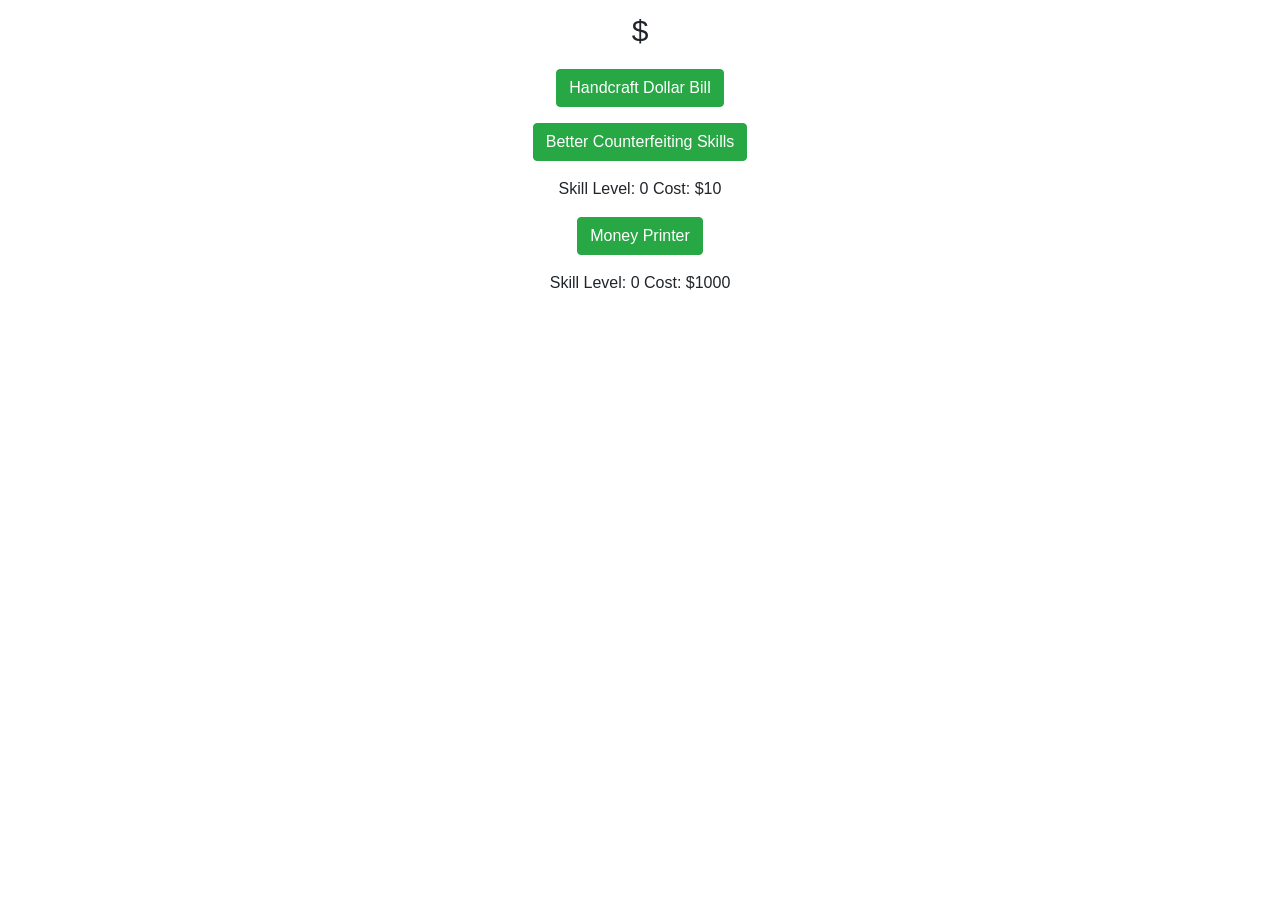
<file: index.html>
<!DOCTYPE html>
<html>
<head>
	<link rel="stylesheet" href="https://stackpath.bootstrapcdn.com/bootstrap/4.1.3/css/bootstrap.min.css" integrity="sha384-MCw98/SFnGE8fJT3GXwEOngsV7Zt27NXFoaoApmYm81iuXoPkFOJwJ8ERdknLPMO" crossorigin="anonymous">
	<link rel="stylesheet" type="text/css" href="style.css">
	<title></title>
</head>
<body>
	<div class="d-flex flex-column text-center mx-auto">
        <div class="wallet m-2">
            $<span id="money"></span>
        </div>
        <div class="m-2">
            <button type="button" onclick="moneyClick(1)" class="btn btn-success">Handcraft Dollar Bill</button>
        </div>
        <div class="m-2">
            <button type="button" onclick="upgradeClick(1)" class="btn btn-success">Better Counterfeiting Skills</button>
        </div>
        <div class="m-2">
            Skill Level: <span id="clickUpgradeAmount">0</span>
            Cost: $<span id="clickUpgradeCost">10</span>
        </div>
        <div class="m-2">
            <button type="button" onclick="upgradePrint(1)" class="btn btn-success">Money Printer</button>
        </div>
        <div class="m-2">
            Skill Level: <span id="printUpgradeAmount">0</span>
            Cost: $<span id="printUpgradeCost">1000</span>
        </div>
    </div>
	<script type="text/javascript" src="main.js"></script>
</body>
</html>
</file>
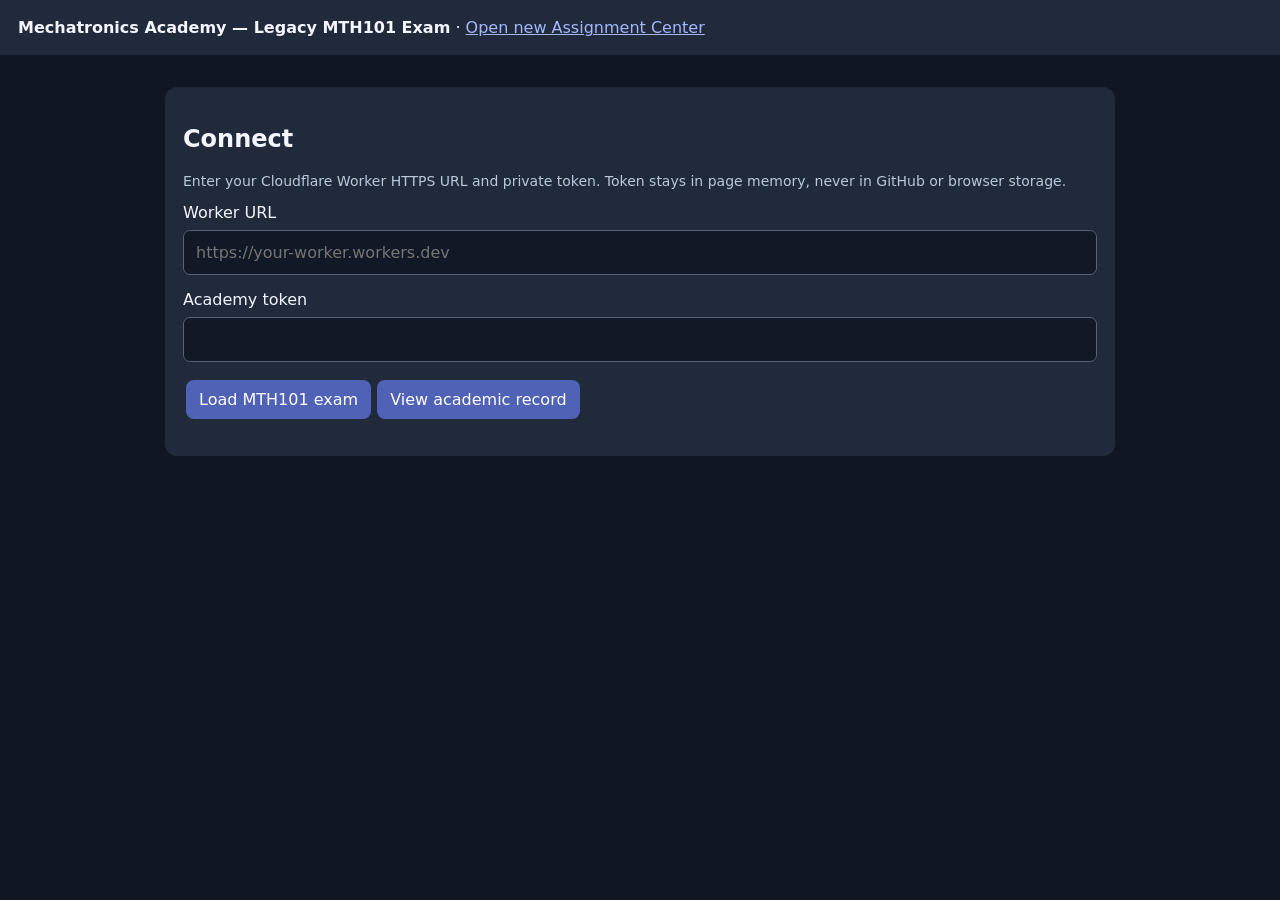
<file: mechatronics-academy/index.html>
<!doctype html><html lang="en"><head><meta charset="utf-8"><meta name="viewport" content="width=device-width,initial-scale=1"><title>Mechatronics Academy</title>
<style>body{font:16px system-ui;background:#101723;color:#f4f6ff;margin:0}header{padding:18px;background:#202a3b}main{max-width:950px;margin:auto;padding:20px}section{background:#202a3b;padding:18px;border-radius:12px;margin:12px 0}input,textarea{display:block;width:100%;box-sizing:border-box;margin:8px 0 15px;padding:12px;font:inherit;background:#111826;color:white;border:1px solid #58627a;border-radius:7px}textarea{min-height:140px}button{font:inherit;background:#4f62b6;color:white;border:0;border-radius:8px;padding:10px 13px;margin:3px;cursor:pointer}button:disabled{opacity:.4}.nav{display:flex;flex-wrap:wrap;gap:2px}.nav button{min-width:42px}.nav .active{outline:2px solid #fff}.nav .done{background:#22745a}.graph{background:white;width:100%;max-width:440px;border-radius:8px}canvas{background:white;width:100%;height:200px;touch-action:none;display:block}.muted{color:#bcc7db;font-size:14px}#questionSection,#receiptSection,#recordSection{display:none}pre{white-space:pre-wrap;overflow-wrap:anywhere}</style></head><body>
<header><strong>Mechatronics Academy — Legacy MTH101 Exam</strong> · <a href="./assignments.html" style="color:#a5b7ff">Open new Assignment Center</a></header><main>
<section><h2>Connect</h2><p class="muted">Enter your Cloudflare Worker HTTPS URL and private token. Token stays in page memory, never in GitHub or browser storage.</p><label>Worker URL<input id="base" placeholder="https://your-worker.workers.dev"></label><label>Academy token<input id="token" type="password" autocomplete="off"></label><button id="load">Load MTH101 exam</button><button id="progress">View academic record</button><p id="status" role="status"></p></section>
<section id="questionSection"><h2 id="title"></h2><div class="nav" id="navigation"></div><p id="prompt"></p><div id="graph"></div><label>Final answer<input id="answer" inputmode="decimal"></label><label>Show working<textarea id="work"></textarea></label><label>Handwritten working (stylus / finger / mouse)<canvas id="pad"></canvas></label><button id="clear">Clear drawing</button><div><button id="back">Previous</button><button id="forward">Next</button><button id="backup">Export draft</button><button id="submit">Submit complete exam</button></div></section>
<section id="receiptSection"><h2>Submission recorded</h2><pre id="receipt"></pre><p class="muted">Numeric answer subtotal is provisional. Method, units and reasoning require independent review before final grading.</p></section>
<section id="recordSection"><h2>Academic record</h2><pre id="record"></pre></section></main>
<script>
(function(){
"use strict";
var byId=function(x){return document.getElementById(x)},base="",token="",exam=null,index=0,answers={},painting=false,last=null,canvas=byId("pad"),ctx=canvas.getContext("2d");
function status(s){byId("status").textContent=s}
function validate(){base=byId("base").value.trim().replace(/\/+$/,"");var u=new URL(base);if(u.protocol!=="https:"&&u.hostname!=="localhost")throw Error("HTTPS required");token=byId("token").value||token;if(!token)throw Error("Enter a token")}
async function api(path,method,body){var r=await fetch(base+path,{method:method||"GET",headers:{"Authorization":"Bearer "+token,"Content-Type":"application/json"},body:body?JSON.stringify(body):undefined});var d=await r.json();if(!r.ok)throw Error(d.error||"Request failed");return d}
function persist(){try{localStorage.setItem("academy-draft-v1",JSON.stringify({exam_id:exam.id,answers:answers}))}catch(e){status("Local storage unavailable; export a backup.")}}
function save(){if(!exam)return;var id=exam.questions[index].id;answers[id]={answer:byId("answer").value,work:byId("work").value,drawing:canvas.toDataURL("image/png")};persist()}
function drawGraph(id){if(id!=="Q09"&&id!=="Q20"){byId("graph").innerHTML="";return}
var svg='<svg class="graph" viewBox="0 0 440 265" xmlns="http://www.w3.org/2000/svg" role="img" aria-label="Linear graph through (2,5) and (6,17)">';
for(var i=0;i<9;i++)svg+='<path d="M'+(45+45*i)+' 10 V245" stroke="#d7dfea"/>';
for(var j=0;j<11;j++)svg+='<path d="M45 '+(245-22*j)+' H420" stroke="#d7dfea"/>';
svg+='<path d="M45 10V245H420" fill="none" stroke="#111" stroke-width="2"/><path d="M45 256 L360 25" stroke="#365ecb" stroke-width="3"/>';
[[2,5],[6,17]].forEach(function(p){var x=45+p[0]*45,y=245-p[1]*11;svg+='<circle cx="'+x+'" cy="'+y+'" r="5" fill="#b92847"/><text x="'+(x+7)+'" y="'+(y-8)+'" fill="#111" font-size="13">('+p[0]+','+p[1]+')</text>'});
byId("graph").innerHTML=svg+'</svg>'}
function resize(){var old=answers[exam.questions[index].id]?.drawing,w=canvas.clientWidth;canvas.width=w*devicePixelRatio;canvas.height=200*devicePixelRatio;ctx.setTransform(devicePixelRatio,0,0,devicePixelRatio,0,0);ctx.fillStyle="white";ctx.fillRect(0,0,w,200);if(old){var img=new Image();img.onload=function(){ctx.drawImage(img,0,0,w,200)};img.src=old}}
function render(){var item=exam.questions[index];byId("title").textContent="Question "+(index+1)+" / "+exam.questions.length+" — "+item.title;byId("prompt").textContent=item.prompt;drawGraph(item.id);byId("answer").value=answers[item.id]?.answer||"";byId("work").value=answers[item.id]?.work||"";byId("back").disabled=index===0;byId("forward").disabled=index===exam.questions.length-1;
var nav=byId("navigation");nav.replaceChildren();exam.questions.forEach(function(q,k){var b=document.createElement("button");b.textContent=k+1;b.className=(k===index?"active ":"")+(answers[q.id]?.answer||answers[q.id]?.work?"done":"");b.onclick=function(){navigate(k)};nav.appendChild(b)});requestAnimationFrame(resize)}
function navigate(i){save();index=i;render()}
function download(o,name){var a=document.createElement("a"),u=URL.createObjectURL(new Blob([JSON.stringify(o,null,2)],{type:"application/json"}));a.href=u;a.download=name;a.click();setTimeout(function(){URL.revokeObjectURL(u)},1000)}
byId("load").onclick=async function(){try{validate();var exams=await api("/api/exams");exam=exams[0];var local=JSON.parse(localStorage.getItem("academy-draft-v1")||"{}");answers=local.exam_id===exam.id?local.answers||{}:{};byId("token").value="";byId("questionSection").style.display="block";byId("recordSection").style.display="none";status("Connected");render()}catch(e){status(e.message)}};
byId("progress").onclick=async function(){try{validate();var data=await api("/api/progress");byId("record").textContent=JSON.stringify(data,null,2);byId("recordSection").style.display="block";status("Record retrieved")}catch(e){status(e.message)}};
byId("answer").oninput=save;byId("work").oninput=save;byId("back").onclick=function(){navigate(Math.max(0,index-1))};byId("forward").onclick=function(){navigate(Math.min(index+1,exam.questions.length-1))};
function point(e){var r=canvas.getBoundingClientRect();return {x:e.clientX-r.left,y:e.clientY-r.top}}
canvas.onpointerdown=function(e){painting=true;canvas.setPointerCapture(e.pointerId);last=point(e)};
canvas.onpointermove=function(e){if(!painting)return;var p=point(e);ctx.strokeStyle="#142036";ctx.lineWidth=2.5;ctx.lineCap="round";ctx.beginPath();ctx.moveTo(last.x,last.y);ctx.lineTo(p.x,p.y);ctx.stroke();last=p};
canvas.onpointerup=function(){painting=false;save()};
byId("clear").onclick=function(){ctx.fillStyle="white";ctx.fillRect(0,0,canvas.width,canvas.height);save()};
byId("backup").onclick=function(){save();download({exam_id:exam.id,answers:answers},"academy-draft.json")};
byId("submit").onclick=async function(){try{save();if(!confirm("Submit and lock all answers?"))return;var receipt=await api("/api/attempts","POST",{exam_id:exam.id,answers:answers});byId("receipt").textContent=JSON.stringify(receipt,null,2);byId("receiptSection").style.display="block";byId("questionSection").style.display="none";localStorage.removeItem("academy-draft-v1");status("Saved to academic database")}catch(e){status(e.message)}};
})();
</script></body></html>
</file>
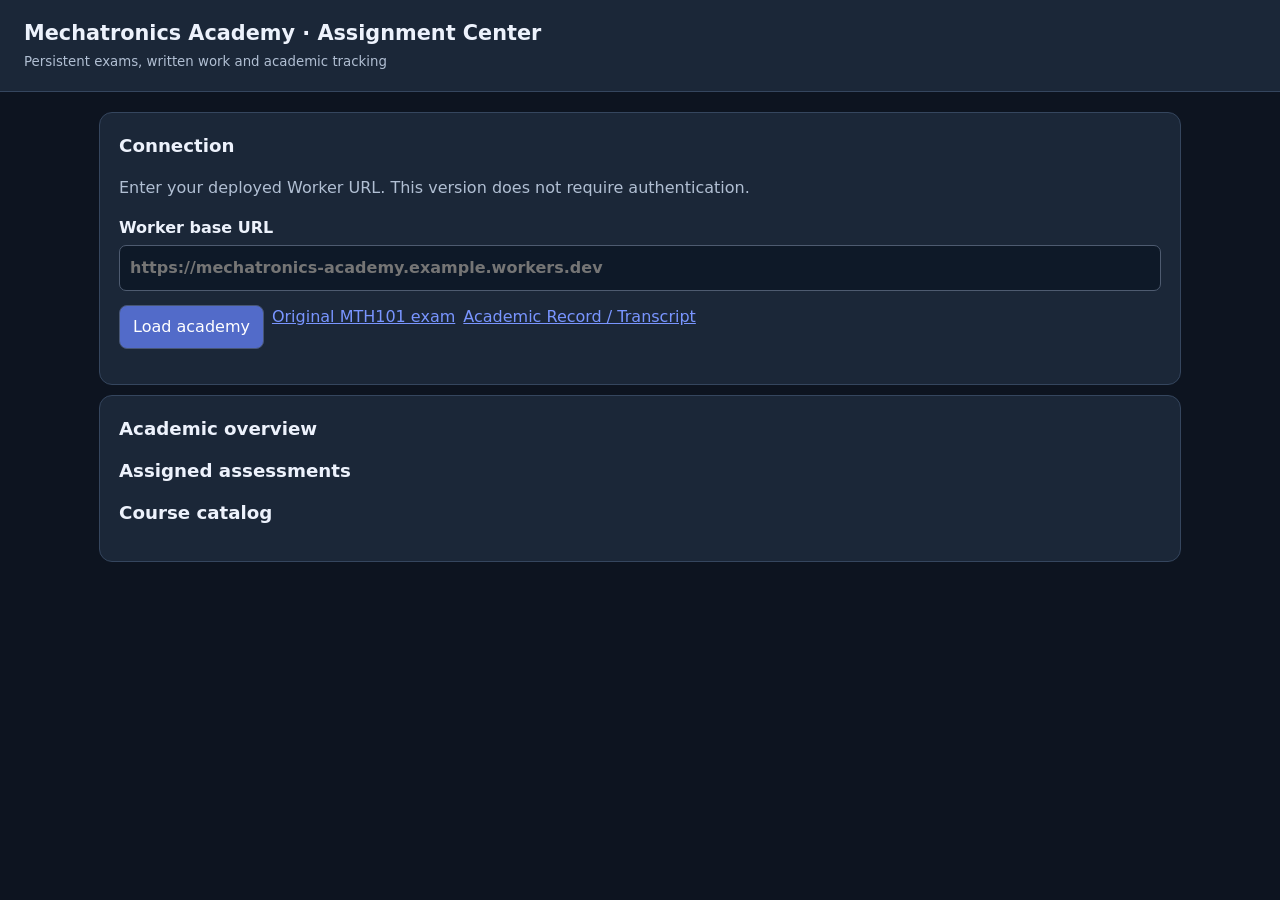
<file: mechatronics-academy/assignments.html>
<!doctype html><html lang="en"><head><meta charset="utf-8"><meta name="viewport" content="width=device-width,initial-scale=1"><title>Academy · Assignments</title><style>
:root{color-scheme:dark;--bg:#0d1420;--panel:#1b2738;--text:#edf2fc;--muted:#b1bfd3;--accent:#7995ff}*{box-sizing:border-box}
body{margin:0;background:var(--bg);color:var(--text);font:16px/1.5 system-ui,Arial}
header{background:var(--panel);border-bottom:1px solid #35465e;padding:18px 24px}main{max-width:1110px;margin:20px auto;padding:0 14px}
.panel{background:var(--panel);border:1px solid #35465e;border-radius:13px;padding:19px;margin:10px 0}
.columns{display:grid;grid-template-columns:245px minmax(0,1fr);gap:12px}.muted{color:var(--muted)}h1{font-size:1.3rem;margin:0}h2{font-size:1.14rem;margin-top:0}
button,input,textarea,select{font:inherit}button{border:1px solid #475675;border-radius:8px;background:#34445e;color:white;padding:9px 13px;cursor:pointer}
button.primary{background:#526bc9}button:disabled{opacity:.4}input,textarea,select{background:#0e1928;color:white;border:1px solid #4e5b70;border-radius:7px;padding:10px;width:100%}textarea{min-height:170px;resize:vertical}
label{display:block;margin-top:12px;font-weight:600}label input,label textarea{margin-top:5px}
nav{display:grid;grid-template-columns:repeat(5,1fr);gap:5px}nav button{padding:8px 0}nav button.active{outline:2px solid #dce6ff}nav button.done{background:#246458}
.controls{display:flex;flex-wrap:wrap;gap:8px;margin:14px 0}.grid{display:grid;grid-template-columns:repeat(auto-fit,minmax(230px,1fr));gap:10px}
.card{padding:14px;background:#121e2e;border:1px solid #42516a;border-radius:10px}#editor,#finished{display:none}
canvas{display:block;background:white;width:100%;height:230px;touch-action:none;border-radius:7px}#plot svg{background:white;border-radius:8px;width:100%;max-width:550px}
pre{white-space:pre-wrap;word-break:break-word}small{color:var(--muted)}
@media(max-width:770px){.columns{display:block}nav{grid-template-columns:repeat(10,1fr)}}
</style></head><body><header><h1>Mechatronics Academy · Assignment Center</h1><small>Persistent exams, written work and academic tracking</small></header><main>
<section class="panel"><h2>Connection</h2><p class="muted">Enter your deployed Worker URL. This version does not require authentication.</p><label>Worker base URL<input id="server" placeholder="https://mechatronics-academy.example.workers.dev"></label><div class="controls"><button class="primary" id="connect">Load academy</button><a href="./index.html" style="color:var(--accent)">Original MTH101 exam</a><a href="./record.html" style="color:var(--accent)">Academic Record / Transcript</a></div><p id="status" role="status"></p></section>
<section class="panel" id="dashboard"><h2>Academic overview</h2><div id="stats" class="grid"></div><h2>Assigned assessments</h2><div id="assignments" class="grid"></div><h2>Course catalog</h2><div id="courses" class="grid"></div></section>
<div class="columns" id="editor"><aside class="panel"><h2 id="examTitle">Assessment</h2><p id="answered" class="muted"></p><nav id="questionNav"></nav><div class="controls"><button id="download">Export draft</button><button class="primary" id="submit">Submit final answers</button></div><small>Answers are saved locally until submitted; submitted answers are stored in D1.</small></aside>
<section class="panel"><h2 id="questionTitle"></h2><p id="prompt"></p><div id="plot"></div><label>Final answer<input id="answer" autocomplete="off"></label><label>Reasoning, equations and working<textarea id="working" placeholder="Show steps, justify assumptions and units."></textarea></label><label>Optional artifact reference or URL<input id="artifact" placeholder="Onshape / KiCad / drawing reference"></label><label>Handwritten calculations or sketch</label><canvas id="pad"></canvas><div class="controls"><button id="erase">Erase drawing</button><button id="prev">Previous</button><button id="next">Next</button></div></section></div>
<section class="panel" id="finished"><h2>Exam submitted</h2><pre id="receipt"></pre><button id="home">Back to assignments</button></section>
</main><script>
(function(){
"use strict";
const el=id=>document.getElementById(id);
let host="",catalog=[],assignments=[],assessment=null,assignment=null,index=0,answers={},drawing=false,last=null;
const pad=el("pad"),ctx=pad.getContext("2d");
const say=x=>el("status").textContent=x;
async function api(op,data,method){const r=await fetch(host+"/api/v2/"+op,{method:method||"POST",headers:{"Content-Type":"application/json"},body:method==="GET"?undefined:JSON.stringify(data||{})});let v=await r.json();if(!r.ok)throw Error(v.error||"Request failed");return v}
function make(tag,txt,parent){const x=document.createElement(tag);x.textContent=txt;parent.appendChild(x);return x}
function clean(parent){parent.replaceChildren()}
function backup(){return "academy-draft-"+assignment.id}
function save(){if(!assessment||!assignment)return;const q=assessment.questions[index],a=answers[q.id]||{};a.answer=el("answer").value;a.work=el("working").value;a.artifact_ref=el("artifact").value;a.drawing=pad.toDataURL("image/png");answers[q.id]=a;localStorage.setItem(backup(),JSON.stringify(answers))}
function sizeCanvas(){const w=pad.getBoundingClientRect().width;pad.width=w*devicePixelRatio;pad.height=230*devicePixelRatio;ctx.setTransform(devicePixelRatio,0,0,devicePixelRatio,0,0);ctx.fillStyle="white";ctx.fillRect(0,0,w,230);const src=answers[assessment.questions[index].id]?.drawing;if(src){let img=new Image();img.onload=()=>ctx.drawImage(img,0,0,w,230);img.src=src}}
function diagram(q){
 const target=el("plot");clean(target);const d=q.diagram;if(!d||d.type!=="cartesian")return;
 const svg=document.createElementNS("http://www.w3.org/2000/svg","svg");svg.setAttribute("viewBox","0 0 500 330");svg.setAttribute("role","img");svg.setAttribute("aria-label","Cartesian graph with plotted data");
 const bounds=d.bounds||{xmin:-5,xmax:5,ymin:-5,ymax:5};
 const px=x=>45+(x-bounds.xmin)/(bounds.xmax-bounds.xmin)*415,py=y=>290-(y-bounds.ymin)/(bounds.ymax-bounds.ymin)*250;
 const line=(x1,y1,x2,y2,color,width)=>{const l=document.createElementNS(svg.namespaceURI,"line");l.setAttribute("x1",x1);l.setAttribute("y1",y1);l.setAttribute("x2",x2);l.setAttribute("y2",y2);l.setAttribute("stroke",color);l.setAttribute("stroke-width",width);svg.appendChild(l)};
 for(let i=0;i<=10;i++){line(45+i*41.5,40,45+i*41.5,290,"#dae0e7",1);line(45,40+i*25,460,40+i*25,"#dae0e7",1)}
 line(px(0),40,px(0),290,"#243148",2);line(45,py(0),460,py(0),"#243148",2);
 for(const series of d.series||[]){const pts=series.points||[];for(let i=1;i<pts.length;i++)line(px(pts[i-1][0]),py(pts[i-1][1]),px(pts[i][0]),py(pts[i][1]),"#315bd6",3);for(const p of pts){const dot=document.createElementNS(svg.namespaceURI,"circle");dot.setAttribute("cx",px(p[0]));dot.setAttribute("cy",py(p[1]));dot.setAttribute("r",4);dot.setAttribute("fill","#c53958");svg.appendChild(dot)}}
 target.appendChild(svg);
}
function render(){const q=assessment.questions[index];el("examTitle").textContent=assessment.title;el("questionTitle").textContent="Question "+(index+1)+" / "+assessment.questions.length+" — "+q.title;el("prompt").textContent=q.prompt;el("answer").value=answers[q.id]?.answer||"";el("working").value=answers[q.id]?.work||"";el("artifact").value=answers[q.id]?.artifact_ref||"";diagram(q);
 const nav=el("questionNav");clean(nav);let count=0;assessment.questions.forEach((item,i)=>{const done=!!(answers[item.id]?.answer||answers[item.id]?.work);if(done)count++;const b=make("button",String(i+1),nav);b.className=(index===i?"active ":"")+(done?"done":"");b.onclick=()=>step(i)});
 el("answered").textContent=count+" / "+assessment.questions.length+" answered";el("prev").disabled=index===0;el("next").disabled=index===assessment.questions.length-1;requestAnimationFrame(sizeCanvas)}
function step(n){save();index=n;render()}
function download(o,name){const u=URL.createObjectURL(new Blob([JSON.stringify(o,null,2)],{type:"application/json"})),a=document.createElement("a");a.href=u;a.download=name;a.click();setTimeout(()=>URL.revokeObjectURL(u),1500)}
async function openAssignment(id){try{assignment=assignments.find(a=>a.id===id);assessment=await api("get_assessment",{assessment_id:assignment.assessment_id});if(assessment.status!=="published")throw Error("Exam is not published");answers=JSON.parse(localStorage.getItem(backup())||"{}");index=0;el("editor").style.display="grid";el("finished").style.display="none";render();el("editor").scrollIntoView({behavior:"smooth"})}catch(e){say(e.message)}}
async function overview(){const data=await api("academic_overview",{},"GET");catalog=data.courses;assignments=data.assignments;const stats=el("stats"),list=el("assignments"),cs=el("courses");clean(stats);clean(list);clean(cs);
 for(const item of [data.credits_mastered+" / 128 credits",data.competencies.length+" defined competencies",data.submissions.length+" submissions",data.next_eligible.length+" eligible courses"]){const c=make("div",item,stats);c.className="card"}
 for(const a of assignments){const c=document.createElement("div");c.className="card";make("strong",a.title,c);make("p",a.course_id+" · "+a.status,c);if(a.status==="assigned"){const b=make("button","Open assessment",c);b.onclick=()=>openAssignment(a.id)}list.appendChild(c)}
 if(!assignments.length)make("p","No assignments yet. Ask your tutor to create, publish and assign a test using the academy tools.",list);
 for(const c of catalog){const box=make("div",c.id+" · "+c.title,cs);box.className="card";make("small","Term "+c.term+" · "+c.credits+" credits · "+c.status,box)}
}
el("connect").onclick=async()=>{try{const u=new URL(el("server").value.trim().replace(/\/+$/,""));if(u.protocol!=="https:"&&u.hostname!=="localhost")throw Error("HTTPS URL required");host=u.origin+u.pathname.replace(/\/+$/,"");localStorage.setItem("academy-worker-url",host);await overview();say("Connected to academic record")}catch(e){say(e.message)}};
el("server").value=localStorage.getItem("academy-worker-url")||"";
for(const id of ["answer","working","artifact"])el(id).oninput=()=>save();
el("prev").onclick=()=>step(Math.max(0,index-1));el("next").onclick=()=>step(Math.min(assessment.questions.length-1,index+1));
function point(e){const r=pad.getBoundingClientRect();return {x:e.clientX-r.left,y:e.clientY-r.top}}
pad.onpointerdown=e=>{drawing=true;pad.setPointerCapture(e.pointerId);last=point(e)};
pad.onpointermove=e=>{if(!drawing)return;const p=point(e);ctx.strokeStyle="#1c2736";ctx.lineWidth=2;ctx.lineCap="round";ctx.beginPath();ctx.moveTo(last.x,last.y);ctx.lineTo(p.x,p.y);ctx.stroke();last=p};
pad.onpointerup=()=>{drawing=false;save()};
el("erase").onclick=()=>{ctx.fillStyle="white";ctx.fillRect(0,0,pad.width,pad.height);save()};
el("download").onclick=()=>{save();download({assignment_id:assignment.id,answers},"academy-assignment-"+assignment.id+".json")};
el("submit").onclick=async()=>{try{save();if(!confirm("Submit this exam and lock your answers?"))return;const receipt=await api("submit_assignment",{assignment_id:assignment.id,answers});localStorage.removeItem(backup());el("receipt").textContent=JSON.stringify(receipt,null,2);el("editor").style.display="none";el("finished").style.display="block";await overview()}catch(e){say(e.message)}};
el("home").onclick=()=>{el("finished").style.display="none";window.scrollTo({top:0,behavior:"smooth"})};
})();
</script></body></html>
</file>
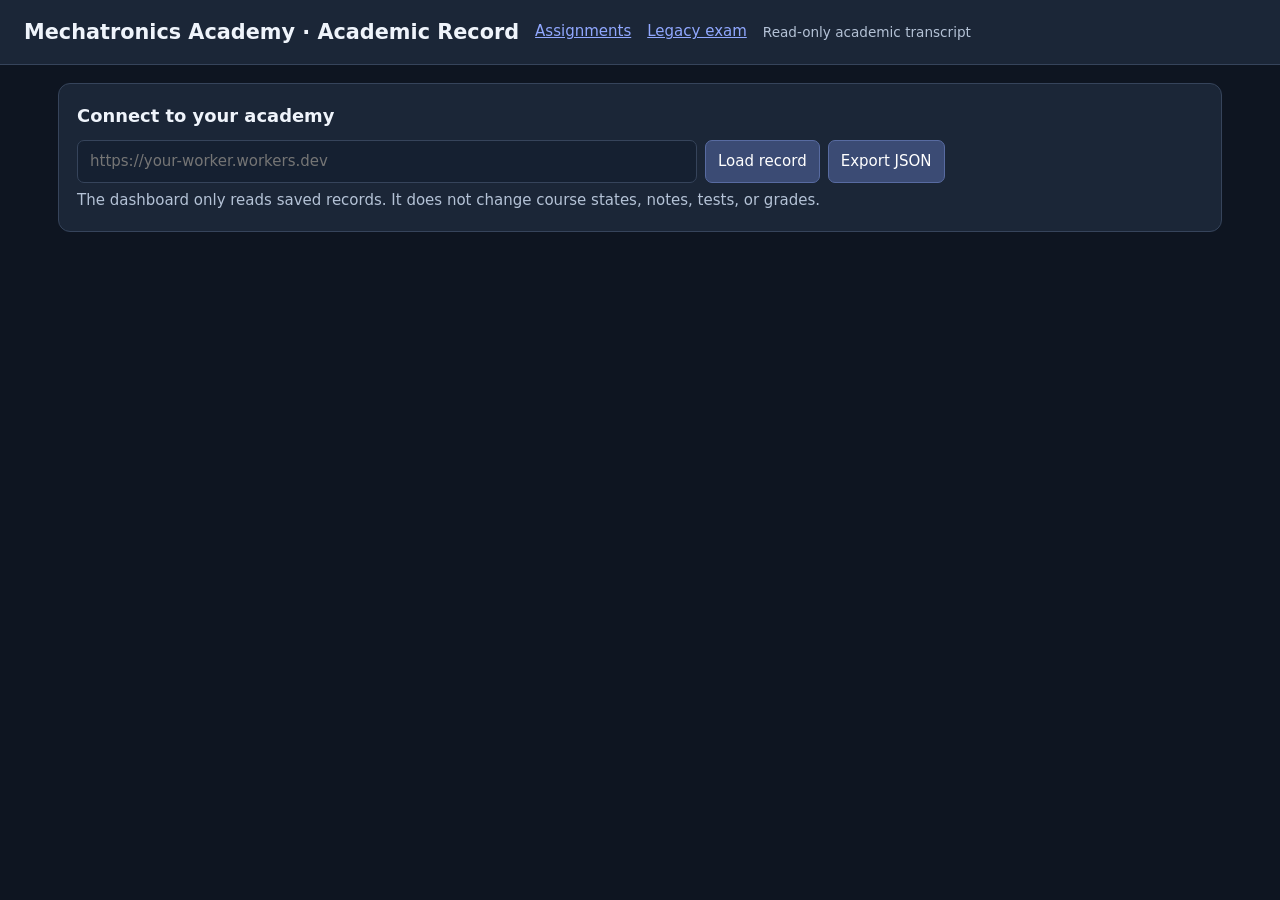
<file: mechatronics-academy/record.html>
<!doctype html>
<html lang="en"><head><meta charset="utf-8"><meta name="viewport" content="width=device-width,initial-scale=1"><title>Mechatronics Academy · Academic Record</title>
<style>
:root{color-scheme:dark;--bg:#0e1521;--surface:#1b2637;--surface2:#152031;--edge:#36445b;--ink:#eff4fb;--muted:#b4c2d6;--accent:#91a8ff}
*{box-sizing:border-box}body{background:var(--bg);color:var(--ink);font:15px/1.55 system-ui,sans-serif;margin:0}
header{padding:16px 24px;background:var(--surface);border-bottom:1px solid var(--edge);display:flex;gap:16px;align-items:center;flex-wrap:wrap}
header a,a{color:var(--accent)}h1{font-size:1.3rem;margin:0}h2{font-size:1.12rem;margin:0 0 10px}h3{font-size:1rem;margin:0 0 6px}
main{max-width:1200px;margin:auto;padding:18px}.panel{padding:18px;border-radius:12px;background:var(--surface);border:1px solid var(--edge);margin-bottom:13px}
.grid{display:grid;grid-template-columns:repeat(auto-fit,minmax(190px,1fr));gap:10px}.metric{background:var(--surface2);padding:14px;border:1px solid var(--edge);border-radius:9px}
.big{font-size:1.6rem;font-weight:700}.muted,small{color:var(--muted)}small{font-size:.85rem}
input,button,select{font:inherit;border-radius:7px;padding:9px 12px}input,select{background:var(--surface2);color:white;border:1px solid var(--edge)}input{width:min(100%,620px)}
button{background:#3b4b74;color:white;border:1px solid #586ba1;cursor:pointer}button:hover{background:#4c6192}
.controls{display:flex;gap:8px;flex-wrap:wrap;align-items:center}nav{display:flex;gap:8px;flex-wrap:wrap;margin-bottom:14px}
nav button[aria-selected=true]{background:#5971c6}.hidden{display:none}.course{padding:12px;border:1px solid var(--edge);border-radius:9px;background:var(--surface2)}
.chip{display:inline-block;border:1px solid var(--edge);padding:2px 8px;border-radius:100px;font-size:.8rem;margin:4px 3px 0 0}
.progress{height:7px;border-radius:5px;background:#37425b;overflow:hidden;margin-top:9px}.progress i{display:block;height:100%;background:#8197fb}
details{border:1px solid var(--edge);border-radius:8px;margin:8px 0;padding:11px;background:var(--surface2)}
summary{cursor:pointer;font-weight:600}pre{white-space:pre-wrap;overflow-wrap:anywhere;font-size:.85rem}
table{border-collapse:collapse;width:100%}td,th{padding:10px;border-bottom:1px solid var(--edge);text-align:left;vertical-align:top}td{overflow-wrap:anywhere}
#status{margin:6px 0 0}.empty{color:var(--muted);padding:8px}
@media(max-width:680px){main{padding:10px}header{padding:14px}td,th{padding:7px;font-size:.88rem}}
</style></head><body>
<header><h1>Mechatronics Academy · Academic Record</h1><a href="./assignments.html">Assignments</a><a href="./index.html">Legacy exam</a><small>Read-only academic transcript</small></header>
<main>
<section class="panel"><h2>Connect to your academy</h2><div class="controls"><input id="host" aria-label="Cloudflare Worker base URL" placeholder="https://your-worker.workers.dev"><button id="load">Load record</button><button id="export" disabled>Export JSON</button></div><p id="status" role="status" class="muted">The dashboard only reads saved records. It does not change course states, notes, tests, or grades.</p></section>
<div id="results" class="hidden">
<section class="panel"><h2>At a glance</h2><div id="metrics" class="grid"></div></section>
<nav aria-label="Record sections" id="tabs">
<button data-tab="courses" aria-selected="true">Courses</button>
<button data-tab="competencies" aria-selected="false">Competencies</button>
<button data-tab="history" aria-selected="false">Lesson history</button>
<button data-tab="exams" aria-selected="false">Exams & grades</button>
<button data-tab="notes" aria-selected="false">Tutor notes</button>
</nav>
<section class="panel" id="view-courses"><h2>Degree plan and progression</h2><p class="muted">Eligibility is derived from prerequisites. Learning activity is inferred from recorded lessons if course status was not updated; that inference never awards credit.</p><div id="courses"></div></section>
<section class="panel hidden" id="view-competencies"><h2>Competency progress</h2><div id="competencies"></div></section>
<section class="panel hidden" id="view-history"><h2>Learning log</h2><div id="history"></div></section>
<section class="panel hidden" id="view-exams"><h2>Assessments & grades</h2><div id="exams"></div></section>
<section class="panel hidden" id="view-notes"><h2>Saved tutor notes and checkpoints</h2><div id="notes"></div></section>
</div>
</main><script>
(function(){
"use strict";
const $=id=>document.getElementById(id),mk=(tag,text,parent,cls)=>{const e=document.createElement(tag);if(text!==null&&text!==undefined)e.textContent=String(text);if(cls)e.className=cls;if(parent)parent.appendChild(e);return e};
const clear=x=>x.replaceChildren(),formatted=x=>{try{return JSON.stringify(x,null,2)}catch{return String(x)}};
let record=null;
const date=x=>{if(!x)return"—";const d=new Date(x);return Number.isNaN(d.getTime())?x:d.toLocaleString()};
function details(parent,label,value){const d=mk("details",null,parent),h=mk("summary",label,d);mk("pre",formatted(value),d);return d}
function empty(el,message){mk("p",message,el,"empty")}
function renderMetrics(r){
 const out=$("metrics");clear(out);
 const completed=r.courses.filter(c=>c.status==="mastered").length;
 const lessons=r.learning_events.filter(e=>/(lesson|practice|unit|lab|studio)/i.test(e.event_type)).length;
 const metrics=[["Modeled credits",r.credits_mastered+" / 128"],["Completed courses",completed+" / "+r.courses.length],["Recorded competencies",r.competencies.length],["Learning events",r.learning_events.length],["Recent submissions",r.submissions.length],["Retention checks due",r.retention_due.length]];
 for(const [label,value]of metrics){const m=mk("div",null,out,"metric");mk("div",value,m,"big");mk("div",label,m,"muted")}
 const p=mk("div",null,out,"metric");mk("div","Learning activity",p,"muted");mk("div",lessons+" logged",p,"big");
}
function renderCourses(r){
 const out=$("courses");clear(out);
 const byTerm={};for(const c of r.courses)(byTerm[c.term]??=[]).push(c);
 const completed=new Set(r.courses.filter(c=>c.status==="mastered").map(c=>c.id));
 const activity=new Set(r.learning_events.filter(e=>e.course_id&&/(lesson|practice|unit|lab|studio|remediation|course_started|learning)/i.test(e.event_type)).map(e=>e.course_id));
 for(const term of Object.keys(byTerm).sort((a,b)=>Number(a)-Number(b))){
  mk("h3","Term "+term,out);const grid=mk("div",null,out,"grid");
  for(const c of byTerm[term]){
   const card=mk("article",null,grid,"course");
   mk("strong",c.id+" · "+c.title,card);
   const prerequisites=Array.isArray(c.prerequisites)?c.prerequisites:[];
   const eligible=prerequisites.every(p=>completed.has(p));
   let state=c.status;
   if(state==="locked"&&eligible)state=activity.has(c.id)?"Learning (recorded lessons)":"Eligible";
   const line=mk("div",null,card);mk("span",state,line,"chip");mk("span",c.credits+" modeled credits",line,"chip");
   if(prerequisites.length)mk("small","Prerequisites: "+prerequisites.join(", "),card);
   const related=r.competencies.filter(x=>x.course_id===c.id);
   const mastered=related.filter(x=>x.mastery_state==="mastered").length;
   if(related.length){mk("small",mastered+" / "+related.length+" competencies mastered",card);const bar=mk("div",null,card,"progress");const fill=mk("i",null,bar);fill.style.width=(mastered/related.length*100).toFixed(0)+"%"}
   else mk("small","No competency definitions stored yet",card);
  }
 }
}
function renderCompetencies(r){
 const out=$("competencies");clear(out);
 const formativeById=new Map((r.formative_proficiency||[]).map(p=>[p.competency_id,p]));const evidenceById=new Map();for(const ev of r.formative_evidence||[]){const v=evidenceById.get(ev.competency_id)||[];v.push(ev);evidenceById.set(ev.competency_id,v)}
 if(!r.competencies.length){empty(out,"No competency definitions have been saved yet.");return}
 for(const c of r.competencies){
  const wrap=mk("div",null,out,"course");mk("strong",c.id+" · "+(c.title||""),wrap);
  mk("div",c.course_id+" · "+c.mastery_state+" · best "+Number(c.best_percent||0).toFixed(1)+"%",wrap,"muted");
  const p=formativeById.get(c.id);mk("div","Formative proficiency: "+(p?p.proficiency_state.replaceAll("_"," "):"not recorded"),wrap,"muted");if(p){if(p.covered_concepts?.length)mk("small","Covered: "+p.covered_concepts.join("; "),wrap);if(p.unresolved_gaps?.length)mk("small","Gaps: "+p.unresolved_gaps.join("; "),wrap)}const fe=evidenceById.get(c.id)||[];if(fe.length)details(wrap,"Formative evidence ("+fe.length+")",fe);
  if(c.retention_due)mk("small","Retention due: "+date(c.retention_due),wrap);
  const d=details(wrap,"Review evidence ("+(c.evidence||[]).length+")",c.evidence||[]);
 }
}
function renderHistory(r){
 const out=$("history");clear(out);
 if(!r.learning_events.length){empty(out,"No lesson, practice, or academic events have been recorded.");return}
 for(const e of r.learning_events){
  const d=details(out,date(e.recorded_at)+" · "+e.event_type+(e.course_id?" · "+e.course_id:""),e.detail);
  if(e.unit_id)mk("small","Unit: "+e.unit_id,d);
 }
 if(r.learning_events.length>=1000)mk("p","Showing the most recent 1,000 events.",out,"muted");
}
function renderExams(r){
 const out=$("exams");clear(out);
 const all=[...(r.submissions||[]).map(x=>({...x,source:"Academic engine"})),...((r.legacy?.attempts)||[]).map(x=>({...x,source:"Legacy MTH101"}))];
 if(!all.length){empty(out,"No assessments have been submitted.");return}
 all.sort((a,b)=>String(b.submitted_at||"").localeCompare(String(a.submitted_at||"")));
 for(const x of all){
  const name=x.assessment_id||x.exam_id||"Assessment",graded=x.status==="graded"||x.state==="reviewed";
  details(out,date(x.submitted_at)+" · "+name+" · "+(graded?"Reviewed":"Pending")+" · "+(x.grade_percent!=null?x.grade_percent+"%":x.score!=null?x.score+"/"+x.max_score+" (may be provisional)":"No grade"),x);
 }
 if(r.assignments.length){mk("h3","Assignment history",out);for(const a of r.assignments)details(out,(a.title||a.assessment_id)+" · "+a.status,a)}
}
function renderNotes(r){
 const out=$("notes");clear(out);
 if(!r.notes.length){empty(out,"No persistent notes or tutor checkpoints have been saved.");return}
 for(const n of r.notes)details(out,n.key+" · updated "+date(n.updated_at),n.value);
}
function display(r){
 renderMetrics(r);renderCourses(r);renderCompetencies(r);renderHistory(r);renderExams(r);renderNotes(r);
 $("results").classList.remove("hidden");$("export").disabled=false;
}
const showTab=tab=>{for(const b of $("tabs").querySelectorAll("button"))b.setAttribute("aria-selected",String(b.dataset.tab===tab));for(const section of ["courses","competencies","history","exams","notes"])$("view-"+section).classList.toggle("hidden",section!==tab)};
for(const b of $("tabs").querySelectorAll("button"))b.onclick=()=>showTab(b.dataset.tab);
$("host").value=localStorage.getItem("academy-worker-url")||"";
$("load").onclick=async()=>{
 try{
  const raw=$("host").value.trim(),u=new URL(raw);
  if(u.protocol!=="https:"&&!["localhost","127.0.0.1"].includes(u.hostname))throw Error("HTTPS Worker URL required");
  const base=u.origin+u.pathname.replace(/\/+$/,"");
  $("status").textContent="Loading saved records...";
  const response=await fetch(base+"/api/v2/academic_record",{method:"GET",cache:"no-store"});
  const data=await response.json();if(!response.ok)throw Error(data.error||"Server request failed");
  if(!data.read_only||!Array.isArray(data.courses))throw Error("Unexpected academic-record response. Confirm the new Worker is deployed.");
  record=data;localStorage.setItem("academy-worker-url",base);display(data);
  $("status").textContent="Loaded at "+date(data.exported_at)+". No records modified.";
 }catch(e){$("status").textContent="Could not load record: "+e.message}
};
$("export").onclick=()=>{
 if(!record)return;
 const blob=new Blob([formatted(record)],{type:"application/json"}),url=URL.createObjectURL(blob),a=mk("a",null,null);
 a.href=url;a.download="mechatronics-academic-record.json";a.click();setTimeout(()=>URL.revokeObjectURL(url),1000);
};
})();
</script></body></html>
</file>
<file: style.css>
.wallet	{
	font-size: 30px;
}
</file>
